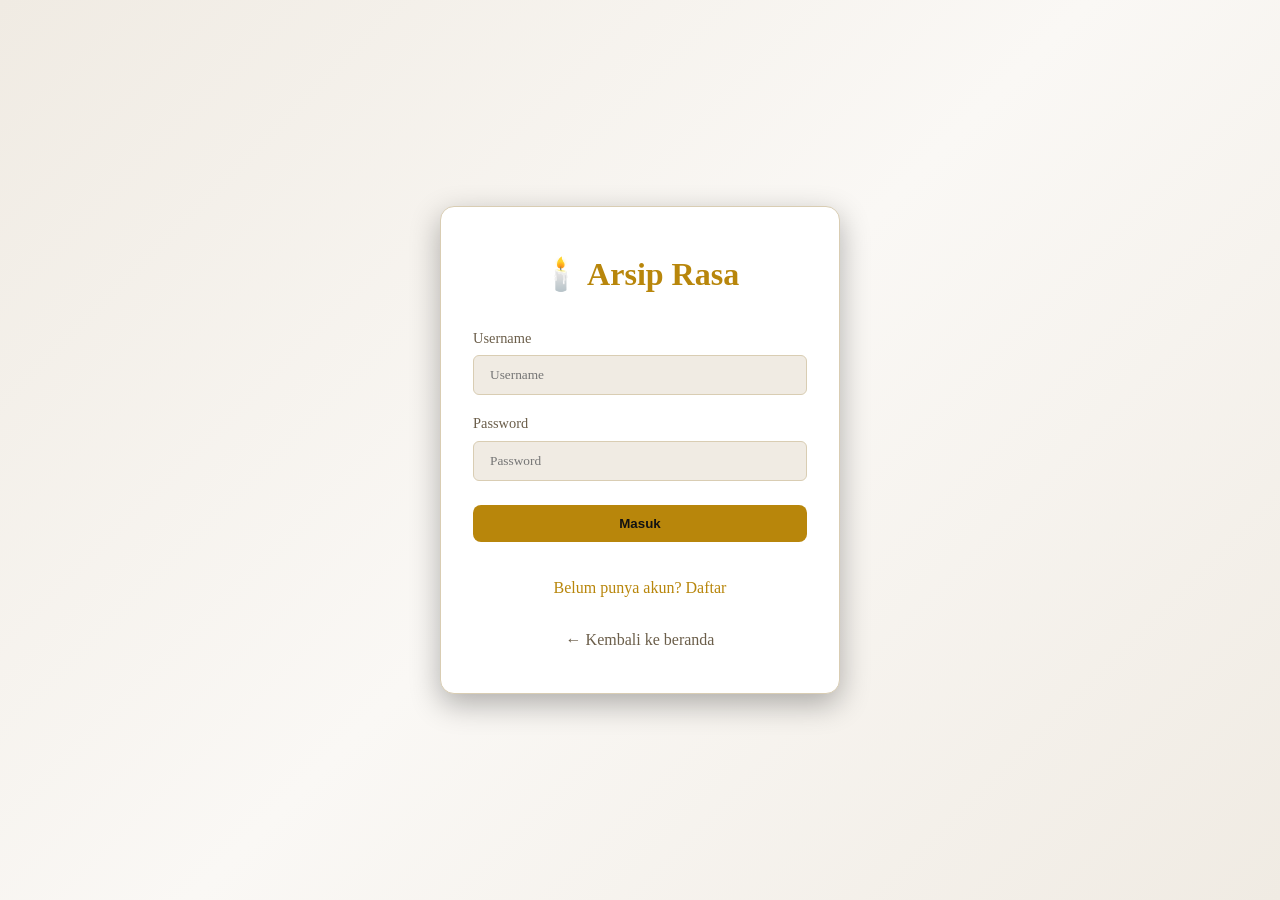
<file: templates/logreg.html>
<!DOCTYPE html>
<html lang="id">
<head>
    <meta charset="UTF-8">
    <meta name="viewport" content="width=device-width, initial-scale=1.0">
    <meta name="csrf-token" content="{{ csrf_token() }}">
    <title>Masuk / Daftar – Arsip Rasa</title>
    <link rel="stylesheet" href="/static/css/style.css">
    <style>
        body {
            display: flex;
            align-items: center;
            justify-content: center;
            min-height: 100vh;
            background: var(--body-bg);
            font-family: 'Georgia', 'Times New Roman', serif;
        }
        .logreg-container {
            background: var(--surface);
            border: 1px solid var(--border);
            border-radius: var(--radius);
            padding: 2.5rem 2rem;
            width: 100%;
            max-width: 400px;
            box-shadow: 0 10px 30px rgba(0,0,0,0.3);
            text-align: center;
        }
        h1 {
            color: var(--gold);
            margin-bottom: 1.5rem;
        }
        .form-group {
            margin-bottom: 1rem;
            text-align: left;
        }
        .form-group label {
            display: block;
            margin-bottom: 0.3rem;
            color: var(--text-muted);
            font-size: 0.9rem;
        }
        .form-control {
            width: 100%;
            padding: 0.7rem 1rem;
            background: var(--surface2);
            border: 1px solid var(--border);
            border-radius: 6px;
            color: var(--text);
            font-family: inherit;
            outline: none;
            transition: border var(--transition);
        }
        .form-control:focus {
            border-color: var(--gold);
        }
        .btn {
            width: 100%;
            padding: 0.7rem;
            background: var(--gold);
            color: #121212;
            border: none;
            border-radius: 8px;
            font-weight: bold;
            cursor: pointer;
            transition: background var(--transition);
            margin-top: 0.5rem;
        }
        .btn:hover {
            background: var(--gold-hover);
        }
        .switch-link {
            color: var(--gold);
            text-decoration: none;
            cursor: pointer;
            margin-top: 1rem;
            display: inline-block;
        }
        .switch-link:hover {
            text-decoration: underline;
        }
        .flash-msg {
            padding: 0.6rem;
            border-radius: 6px;
            margin-bottom: 1rem;
            text-align: left;
            font-size: 0.9rem;
        }
        .flash-msg.error {
            background: rgba(192,57,43,0.15);
            border-left: 4px solid var(--danger);
            color: var(--danger);
        }
        .flash-msg.success {
            background: rgba(46,204,113,0.15);
            border-left: 4px solid var(--success);
            color: var(--success);
        }
        .back-link {
            display: block;
            text-align: center;
            margin-top: 1.5rem;
            color: var(--text-muted);
            text-decoration: none;
        }
        .back-link:hover {
            color: var(--gold);
        }
    </style>
</head>
<body class="light-mode">
    <div class="logreg-container">
        <h1>🕯️ Arsip Rasa</h1>
        <div id="formContainer">
            <!-- Form akan diisi oleh JS -->
        </div>
        <a href="/" class="back-link">← Kembali ke beranda</a>
    </div>
    <script src="/static/js/logreg.js"></script>
</body>
</html>
</file>
<file: static/css/style.css>
/* ==================== Variabel Tema ==================== */
:root {
  --bg: #0b0b0b;
  --surface: #141414;
  --surface2: #1e1e1e;
  --text: #e0d7c6;
  --text-muted: #9a8c7a;
  --gold: #d4af37;
  --gold-hover: #e0c35e;
  --danger: #c0392b;
  --success: #2ecc71;
  --radius: 14px;
  --transition: 0.3s ease;
  --border: #333;
  --header-bg: transparent;
  --body-bg: radial-gradient(ellipse at top, #1a1a1a 0%, #0d0d0d 70%);
  --card-shadow: 0 20px 40px rgba(0,0,0,0.6);
  --skeleton-color: #2c2c2c;
}

/* ==================== Light Mode ==================== */
body.light-mode {
  --bg: #faf8f5;
  --surface: #ffffff;
  --surface2: #f0ebe3;
  --text: #2c2416;
  --text-muted: #6b5e4a;
  --gold: #b8860b;
  --gold-hover: #9e7209;
  --border: #d9cdb3;
  --header-bg: rgba(250,248,245,0.8);
  --body-bg: linear-gradient(135deg, #f0ebe3 0%, #faf8f5 50%, #f0ebe3 100%);
  --card-shadow: 0 16px 32px rgba(0,0,0,0.08);
  --skeleton-color: #e0d7c6;
}

/* ==================== Reset & Base ==================== */
*,
*::before,
*::after {
  box-sizing: border-box;
  margin: 0;
  padding: 0;
}

body {
  background: var(--body-bg);
  background-attachment: fixed;
  color: var(--text);
  font-family: 'Georgia', 'Times New Roman', serif;
  min-height: 100vh;
  line-height: 1.7;
  transition: background 0.6s ease, color 0.6s ease;
}

/* ==================== Lilin Toggle ==================== */
.candle-wrapper {
  position: relative;
  display: inline-flex;
  align-items: center;
  justify-content: center;
  width: 60px;
  height: 80px;
  cursor: pointer;
  user-select: none;
  margin-right: 0.5rem;
  overflow: hidden;
}

#themeToggle {
  display: none;
}

.wrapper {
  position: absolute;
  left: 50%;
  top: 50%;
  transform: scale(0.4) translate(-50%, -50%);
  transform-origin: center center;
  pointer-events: none;
  transition: transform 0.3s ease;
}

.floor {
  position: absolute;
  left: 50%;
  top: 50%;
  width: 350px;
  height: 3px;
  background: #673C63;
  transform: translate(-50%, -50%);
  box-shadow: 0px 2px 5px #111;
  z-index: 2;
}

.candles {
  position: absolute;
  left: 50%;
  top: 50%;
  width: 250px;
  height: 150px;
  transform: translate(-50%, -100%);
  z-index: 1;
}

.candle1 {
  position: absolute;
  left: 50%;
  top: 50%;
  width: 35px;
  height: 100px;
  background: #fff;
  border: 3px solid #673C63;
  border-bottom: 0;
  border-radius: 3px;
  transform-origin: center right;
  transform: translate(60%, -25%);
  box-shadow: -2px 0px 0px #95c6f2 inset;
  animation: expand-body 3s infinite linear;
}

.candle1__stick, .candle2__stick {
  position: absolute;
  left: 50%;
  top: 0;
  width: 3px;
  height: 15px;
  background: #673C63;
  border-radius: 8px;
  transform: translate(-50%, -100%);
}

.candle2__stick {
  height: 12px;
  transform-origin: bottom center;
  animation: stick-animation 3s infinite linear;
}

.candle1__eyes, .candle2__eyes {
  position: absolute;
  left: 50%;
  top: 0;
  width: 35px;
  height: 30px;
  transform: translate(-50%, 0);
}

.candle1__eyes-one, .candle1__eyes-two {
  position: absolute;
  width: 5px; height: 5px;
  border-radius: 100%;
  background: #673C63;
  animation: blink-eyes 3s infinite linear;
}
.candle1__eyes-one { left: 30%; top: 20%; transform: translate(-70%, 0); }
.candle1__eyes-two { left: 70%; top: 20%; transform: translate(-70%, 0); }

.candle1__mouth {
  position: absolute;
  left: 40%; top: 20%;
  width: 0px; height: 0px;
  border-radius: 20px;
  background: #673C63;
  transform: translate(-50%, -50%);
  animation: uff 3s infinite linear;
}

.candle2 {
  position: absolute;
  left: 20%; top: 65%;
  width: 42px; height: 60px;
  background: #fff;
  border: 3px solid #673C63;
  border-bottom: 0;
  border-radius: 3px;
  transform: translate(60%, -15%);
  transform-origin: center right;
  box-shadow: -2px 0 0 #95c6f2 inset;
  animation: shake-left 3s infinite linear;
}

.candle2__eyes-one, .candle2__eyes-two {
  position: absolute;
  width: 5px; height: 5px;
  background: #673C63;
  
  float: left;
  border-radius: 100%;
  animation-duration: 3s;
  transform: translate(-80%,0%);
  animation-iteration-count: infinite;
  animation-timing-function: linear;
}
.candle2__eyes-one { left: 30%; top: 50%; animation-name: changeto-lower; }
.candle2__eyes-two { left: 70%; top: 50%; animation-name: changeto-greater; }

.light__wave {
  position: absolute;
  top: 35%; left: 35%;
  width: 75px; height: 75px;
  border-radius: 100%;
  z-index: 0;
  transform: translate(-25%, -50%) scale(2.5, 2.5);
  border: 2px solid rgba(255, 255, 255, 0.2);
  animation: expand-light 3s infinite linear;
}

.candle2__fire {
  position: absolute;
  top: 50%; left: 50%;
  width: 16px; height: 20px;
  background: #FF9800;
  background-color: ;
  border-radius: 50% 50% 50% 50% / 60% 60% 40% 40%;
  transform: translate(-50%, -50%);
  animation: dance-fire 3s infinite linear;
}

.candle__smoke-one {
  position: absolute;
  left: 30%; top: 50%;
  width: 30px; height: 3px;
  background: grey;
  transform: translate(-50%, -50%);
  animation: move-left 3s infinite linear;
}

.candle__smoke-two {
  position: absolute;
  left: 30%; top: 40%;
  width: 10px; height: 10px;
  border-radius: 10px;
  background: grey;
  transform: translate(-50%, -50%);
  animation: move-top 3s infinite linear;
}

/* Dark mode overrides for candle */
.wrapper.dark .candle2__fire {
  opacity: 0;
}
.wrapper.dark .candle1__eyes-one,
.wrapper.dark .candle1__eyes-two {
  height: 2px;
  border-radius: 0;
  margin-top: 2px;
}
.wrapper.dark .candle1__mouth {
  width: 5px; height: 2px;
  border-radius: 0;
  background: #673C63;
}
.wrapper.dark .candle2__eyes-one,
.wrapper.dark .candle2__eyes-two {
  height: 2px;
  border-radius: 0;
  margin-top: 2px;
  background: #673C63;
}

/* Keyframes lilin */
@keyframes blink-eyes {
  0%,35% { opacity: 1; transform: translate(-70%, 0%); }
  36%,39% { opacity: 0; transform: translate(-70%, 0%); }
  40% { opacity: 1; transform: translate(-70%, 0%); }
  50%,65% { transform: translate(-140%, 0%); }
  66% { transform: translate(-70%, 0%); }
}
@keyframes expand-body {
  0%,40% { transform: scale(1, 1) translate(60%, -25%); }
  45%,55% { transform: scale(1.1, 1.1) translate(60%, -28%); }
  60% { transform: scale(0.89, 0.89) translate(60%, -25%); }
  65% { transform: scale(1, 1) translate(60%, -25%); }
  70% { transform: scale(0.95, 0.95) translate(60%, -25%); }
  75% { transform: scale(1, 1) translate(60%, -25%); }
}
@keyframes uff {
  0%,40% { width: 0px; height: 0px; }
  50%,54% { width: 15px; height: 15px; left: 30%; }
  59% { width: 5px; height: 5px; left: 20%; }
  62% { width: 2px; height: 2px; left: 20%; }
  67% { width: 0px; height: 0px; left: 30%; }
}
@keyframes move-left {
  0%,59%,100% { width: 0px; left: 40%; }
  60% { width: 30px; left: 30%; }
  68% { width: 0px; left: 20%; }
}
@keyframes move-top {
  0%,64%,100% { width: 0px; height: 0px; top: 0%; }
  65% { width: 10px; height: 10px; top: 40%; left: 40%; }
  80% { width: 0px; height: 0px; top: 20%; }
}
@keyframes shake-left {
  0%,40% { left: 20%; transform: translate(60%, -15%); }
  50%,54% { left: 20%; transform: translate(60%, -15%); }
  59% { left: 20%; transform: translate(60%, -15%); }
  62% { left: 18%; transform: translate(60%, -15%); }
  65% { left: 21%; transform: translate(60%, -15%); }
  67% { left: 20%; transform: translate(60%, -15%); }
  75% { left: 20%; transform: scale(1.15, 0.85) translate(60%, -15%); background: #fff; border-color: #673C63; }
  91% { left: 20%; transform: scale(1.18, 0.82) translate(60%, -10%); background: #F44336; border-color: #F44336; box-shadow: -2px 0px 0px #F44336 inset; }
  92% { left: 20%; transform: scale(0.85, 1.15) translate(60%, -15%); }
  95% { left: 20%; transform: scale(1.05, 0.95) translate(60%, -15%); }
  97% { left: 20%; transform: scale(1, 1) translate(60%, -15%); }
}
@keyframes stick-animation {
  0%,40% { left: 50%; top: 0%; transform: translate(-50%, -100%); }
  50%,54% { left: 50%; top: 0%; transform: translate(-50%, -100%); }
  59% { left: 50%; top: 0%; transform: translate(-50%, -100%); }
  62% { left: 50%; top: 0%; transform: rotateZ(-15deg) translate(-50%, -100%); }
  65% { left: 50%; top: 0%; transform: rotateZ(15deg) translate(-50%, -100%); }
  70% { left: 50%; top: 0%; transform: rotateZ(-5deg) translate(-50%, -100%); }
  72% { left: 50%; top: 0%; transform: rotateZ(5deg) translate(-50%, -100%); }
  74%,84% { left: 50%; top: 0%; transform: rotateZ(0deg) translate(-50%, -100%); }
  85% { transform: rotateZ(180deg) translate(0%, 120%); }
  92% { left: 50%; top: 0%; transform: translate(-50%, -100%); }
}
@keyframes expand-light {
  10%,29%,59%,89% { transform: translate(-25%, -50%) scale(0, 0); border: 2px solid rgba(255, 255, 255, 0); }
  90%,20%,50% { transform: translate(-25%, -50%) scale(1, 1); }
  95%,96%,26%,27%,56%,57% { transform: translate(-25%, -50%) scale(2, 2); border: 2px solid rgba(255, 255, 255, 0.5); }
  0%,28%,58%,100% { transform: translate(-25%, -50%) scale(2.5, 2.5); border: 2px solid rgba(255, 255, 255, 0.2); }
}
@keyframes dance-fire {
  59%,89% { left: 50%; width: 0px; height: 0px; }
  90%,0%,7%,15%,23%,31%,39%,47%,55% { left: 50.8%; width: 16px; height: 20px; background: #FFC107; }
  94%,3%,11%,19%,27%,35%,43%,51%,58% { left: 50.2%; width: 16px; height: 20px; background: #FF9800; }
}
@keyframes changeto-lower {
  0%,70%,90% { padding: 0px; display: inline-block; border-radius: 100%; background: #673C63; border-width: 0 0 0 0; border: 0px solid #673C63; transform: translate(-90%, 0%); }
  71%,89% { background: none; border: solid #673C63; border-radius: 0px; border-width: 0 2px 2px 0; display: inline-block; padding: 1px; float: left; transform-origin: bottom left; transform: rotate(-45deg); }
}
@keyframes changeto-greater {
  0%,70%,90% { top: 50%; padding: 0px; display: inline-block; border-radius: 100%; background: #673C63; border-width: 0 0 0 0; border: 0px solid #673C63; transform: translate(-80%, 0%); }
  71%,89% { top: 30%; background: none; border: solid #673C63; border-radius: 0px; border-width: 0 2px 2px 0; display: inline-block; padding: 1px; float: left; transform-origin: bottom left; transform: rotate(45deg); }
}

/* ==================== Sticky Header ==================== */
.sticky-header {
  position: sticky;
  top: 0;
  z-index: 90;
  background: var(--header-bg);
  backdrop-filter: blur(10px);
  -webkit-backdrop-filter: blur(10px);
  padding: 1rem 1.5rem;
  border-bottom: 1px solid var(--border);
  transition: background 0.6s ease, border-color 0.6s ease;
}

.header-inner {
  max-width: 1200px;
  margin: 0 auto;
  display: flex;
  justify-content: space-between;
  align-items: center;
  flex-wrap: wrap;
  gap: 1rem;
}

.logo-area h1 {
  font-size: 1.8rem;
  color: var(--gold);
  letter-spacing: 1px;
  text-shadow: 0 0 18px rgba(212, 175, 55, 0.5);
  transition: color 0.6s ease, text-shadow 0.6s ease;
}

.subtitle {
  color: var(--text-muted);
  font-style: italic;
  font-size: 0.85rem;
}

.search-area,
.user-area {
  display: flex;
  gap: 0.5rem;
  align-items: center;
  flex-wrap: wrap;
}

.search-wrapper {
  position: relative;
  flex: 1;
  min-width: 200px;
}

.search-icon {
  position: absolute;
  left: 12px;
  top: 50%;
  transform: translateY(-50%);
  pointer-events: none;
  color: var(--text-muted);
}

#searchInput {
  width: 100%;
  padding: 0.7rem 1rem 0.7rem 2.4rem;
  background: var(--surface2);
  border: 1px solid var(--border);
  border-radius: 25px;
  color: var(--text);
  font-family: inherit;
  outline: none;
  transition: all var(--transition);
}

#searchInput:focus {
  border-color: var(--gold);
}

.sort-select,
.btn-filter,
.btn-random,
.btn-bookmarks {
  padding: 0.6rem 1rem;
  background: var(--surface2);
  border: 1px solid var(--border);
  border-radius: 25px;
  color: var(--text);
  font-family: inherit;
  cursor: pointer;
  transition: all var(--transition);
  white-space: nowrap;
  display: inline-flex;
  align-items: center;
  gap: 0.4rem;
}

.sort-select:hover,
.btn-filter:hover,
.btn-random:hover,
.btn-bookmarks:hover {
  border-color: var(--gold);
  color: var(--gold);
}

.btn-bookmarks.active {
  background: var(--gold);
  color: #121212;
  border-color: var(--gold);
}

.badge {
  background: var(--danger);
  color: white;
  border-radius: 12px;
  padding: 0.1rem 0.5rem;
  font-size: 0.75rem;
  font-weight: bold;
  margin-left: 0.2rem;
}

/* ==================== Filter Panel ==================== */
.filter-panel {
  max-width: 1200px;
  margin: 0.8rem auto 0;
  display: none;
  gap: 1rem;
  flex-wrap: wrap;
  border-top: 1px dashed var(--border);
  padding-top: 0.8rem;
  animation: slideDown 0.3s ease;
}

.filter-panel.visible {
  display: flex;
}

.filter-group {
  flex: 1;
  min-width: 160px;
}

.filter-group label {
  display: block;
  font-size: 0.8rem;
  color: var(--text-muted);
  margin-bottom: 4px;
}

.filter-group input,
.filter-group select {
  width: 100%;
  padding: 0.5rem 0.8rem;
  background: var(--surface2);
  border: 1px solid var(--border);
  border-radius: 6px;
  color: var(--text);
  font-family: inherit;
  outline: none;
}

.filter-group input:focus,
.filter-group select:focus {
  border-color: var(--gold);
}

/* mobile filter */
@media (max-width: 768px) {
  .filter-panel {
    position: static;
    width: auto;
    height: auto;
    background: none;
    padding: 0.8rem 0;
    margin: 0 1rem;
    flex-wrap: nowrap;
    overflow-x: auto;
    -webkit-overflow-scrolling: touch;
    border-top: 1px dashed var(--border);
    scrollbar-width: thin;
  }
  .filter-group {
    min-width: 140px;
    flex: 0 0 auto;
  }
}

/* ==================== Active Filters ==================== */
.active-filters {
  max-width: 1200px;
  margin: 0.6rem auto 0;
  display: flex;
  gap: 0.5rem;
  flex-wrap: wrap;
}

.chip {
  background: var(--surface2);
  border: 1px solid var(--border);
  border-radius: 20px;
  padding: 0.3rem 0.8rem;
  font-size: 0.8rem;
  display: flex;
  align-items: center;
  gap: 6px;
  color: var(--gold);
  animation: fadeIn 0.2s ease;
}

.chip button {
  background: none;
  border: none;
  color: var(--text-muted);
  cursor: pointer;
  font-size: 1rem;
  line-height: 1;
  padding: 0;
}

.chip button:hover {
  color: var(--danger);
}

/* ==================== Stats Bar ==================== */
.stats-bar {
  display: flex;
  flex-wrap: wrap;
  gap: 0.5rem;
  margin: 1.5rem 0;
  justify-content: center;
}

.stat-badge {
  background: var(--surface);
  border: 1px solid var(--border);
  border-radius: 20px;
  padding: 0.3rem 0.8rem;
  font-size: 0.8rem;
  cursor: pointer;
  transition: all var(--transition);
  color: var(--text-muted);
}

.stat-badge:hover {
  border-color: var(--gold);
  color: var(--gold);
}

.stat-badge strong {
  color: var(--gold);
}

/* ==================== Main Container ==================== */
.container {
  max-width: 1200px;
  margin: 0 auto;
  padding: 0 1.5rem 3rem;
}

/* ==================== Card ==================== */
.grid {
  display: grid;
  grid-template-columns: repeat(auto-fill, minmax(280px, 1fr));
  gap: 1.5rem;
}

.card {
  background: var(--surface);
  border: 1px solid var(--border);
  border-radius: var(--radius);
  padding: 1.5rem;
  transition: transform var(--transition), box-shadow var(--transition), border-color var(--transition);
  animation: fadeUp 0.4s ease-out;
  display: flex;
  flex-direction: column;
  position: relative;
  overflow: hidden;
  color: var(--text);
}

.card::before {
  content: '';
  position: absolute;
  top: 0; left: 0;
  width: 4px; height: 100%;
  background: var(--gold);
  transform: scaleY(0);
  transition: transform var(--transition);
}

.card:hover::before {
  transform: scaleY(1);
}

.card:hover {
  transform: translateY(-6px);
  box-shadow: var(--card-shadow);
  border-color: var(--gold);
}

.type-badge {
  font-size: 0.7rem;
  text-transform: uppercase;
  letter-spacing: 1.5px;
  margin-bottom: 0.8rem;
  font-weight: bold;
  align-self: flex-start;
}

.type-puisi { color: #b28b5e; }
.type-quote { color: #c0a080; }
.type-psikologi { color: #a67f5a; }

.content {
  font-style: italic;
  line-height: 1.8;
  flex-grow: 1;
  margin-bottom: 1rem;
  white-space: pre-wrap;
  word-wrap: break-word;
  font-size: 1rem;
  color: var(--text);
}

.card-footer {
  display: flex;
  justify-content: space-between;
  align-items: center;
  margin-top: auto;
  font-size: 0.8rem;
  color: var(--text-muted);
  border-top: 1px solid var(--border);
  padding-top: 0.8rem;
}

.source {
  font-weight: bold;
  color: var(--gold);
}

.tags {
  display: flex;
  gap: 0.3rem;
  flex-wrap: wrap;
}

.tag {
  background: var(--surface2);
  padding: 0.2rem 0.6rem;
  border-radius: 10px;
  font-size: 0.7rem;
  color: var(--text-muted);
  border: 1px solid var(--border);
}

/* ==================== Actions ==================== */
.actions {
  display: flex;
  gap: 0.5rem;
  margin-top: 0.8rem;
  justify-content: flex-end;
  align-items: center;
  flex-wrap: wrap;
}

.like-btn,
.bookmark-btn,
.copy-btn,
.share-btn {
  background: transparent;
  border: 1px solid var(--border);
  border-radius: 20px;
  padding: 0.3rem 0.7rem;
  color: var(--text-muted);
  cursor: pointer;
  display: inline-flex;
  align-items: center;
  gap: 0.3rem;
  transition: color var(--transition), border-color var(--transition), background var(--transition);
  font-family: inherit;
  font-size: 0.8rem;
  line-height: 1;
}

.like-btn svg,
.bookmark-btn svg,
.copy-btn svg,
.share-btn svg {
  width: 16px;
  height: 16px;
}

.like-btn:hover,
.bookmark-btn:hover,
.copy-btn:hover,
.share-btn:hover {
  border-color: var(--gold);
  color: var(--gold);
}

.like-btn.liked {
  border-color: var(--danger);
  color: var(--danger);
  background: rgba(192, 57, 43, 0.1);
}

.like-btn.liked .like-count {
  color: var(--danger);
}

.bookmark-btn.bookmarked {
  border-color: var(--gold);
  color: var(--gold);
  background: rgba(212, 175, 55, 0.1);
}

/* ==================== Toast ==================== */
.toast {
  position: fixed;
  bottom: 24px;
  right: 24px;
  background: var(--surface2);
  border-left: 4px solid var(--gold);
  padding: 0.7rem 1.4rem;
  border-radius: 8px;
  color: var(--text);
  z-index: 9999;
  animation: slideInToast 0.3s ease, fadeOutToast 0.3s 2.7s ease forwards;
  box-shadow: 0 8px 16px rgba(0,0,0,0.6);
  font-size: 0.9rem;
}

.toast-success { border-color: var(--success); }
.toast-error { border-color: var(--danger); }
.toast-info { border-color: var(--gold); }

/* ==================== Skeleton ==================== */
.skeleton-card {
  background: var(--surface);
  border: 1px solid var(--border);
  border-radius: var(--radius);
  padding: 1.5rem;
  animation: pulse 1.5s infinite;
  display: flex;
  flex-direction: column;
  gap: 1rem;
}

.skeleton-badge {
  width: 60px;
  height: 12px;
  background: var(--skeleton-color);
  border-radius: 4px;
}

.skeleton-line {
  height: 14px;
  background: var(--skeleton-color);
  border-radius: 4px;
  width: 100%;
}

.skeleton-line.short { width: 60%; }
.skeleton-footer { display: flex; justify-content: space-between; }

/* ==================== Empty & Loader ==================== */
.empty-state {
  text-align: center;
  padding: 4rem 1rem;
  color: var(--text);
}

.empty-icon { font-size: 4rem; margin-bottom: 1rem; }
.empty-state h3 { color: var(--gold); margin-bottom: 0.5rem; }
.empty-state p { color: var(--text-muted); }

.loader {
  text-align: center;
  padding: 2rem;
  display: flex;
  flex-direction: column;
  align-items: center;
  gap: 0.8rem;
  color: var(--text-muted);
}

.loader-spinner {
  width: 36px;
  height: 36px;
  border: 3px solid var(--border);
  border-top-color: var(--gold);
  border-radius: 50%;
  animation: spin 0.8s linear infinite;
}

/* ==================== Keyframes ==================== */
@keyframes spin { to { transform: rotate(360deg); } }
@keyframes fadeUp { from { opacity: 0; transform: translateY(20px); } to { opacity: 1; transform: translateY(0); } }
@keyframes fadeIn { from { opacity: 0; } to { opacity: 1; } }
@keyframes slideDown { from { opacity: 0; max-height: 0; } to { opacity: 1; max-height: 200px; } }
@keyframes slideInToast { from { opacity: 0; transform: translateX(60px); } to { opacity: 1; transform: translateX(0); } }
@keyframes fadeOutToast { to { opacity: 0; transform: translateY(10px); } }
</file>
